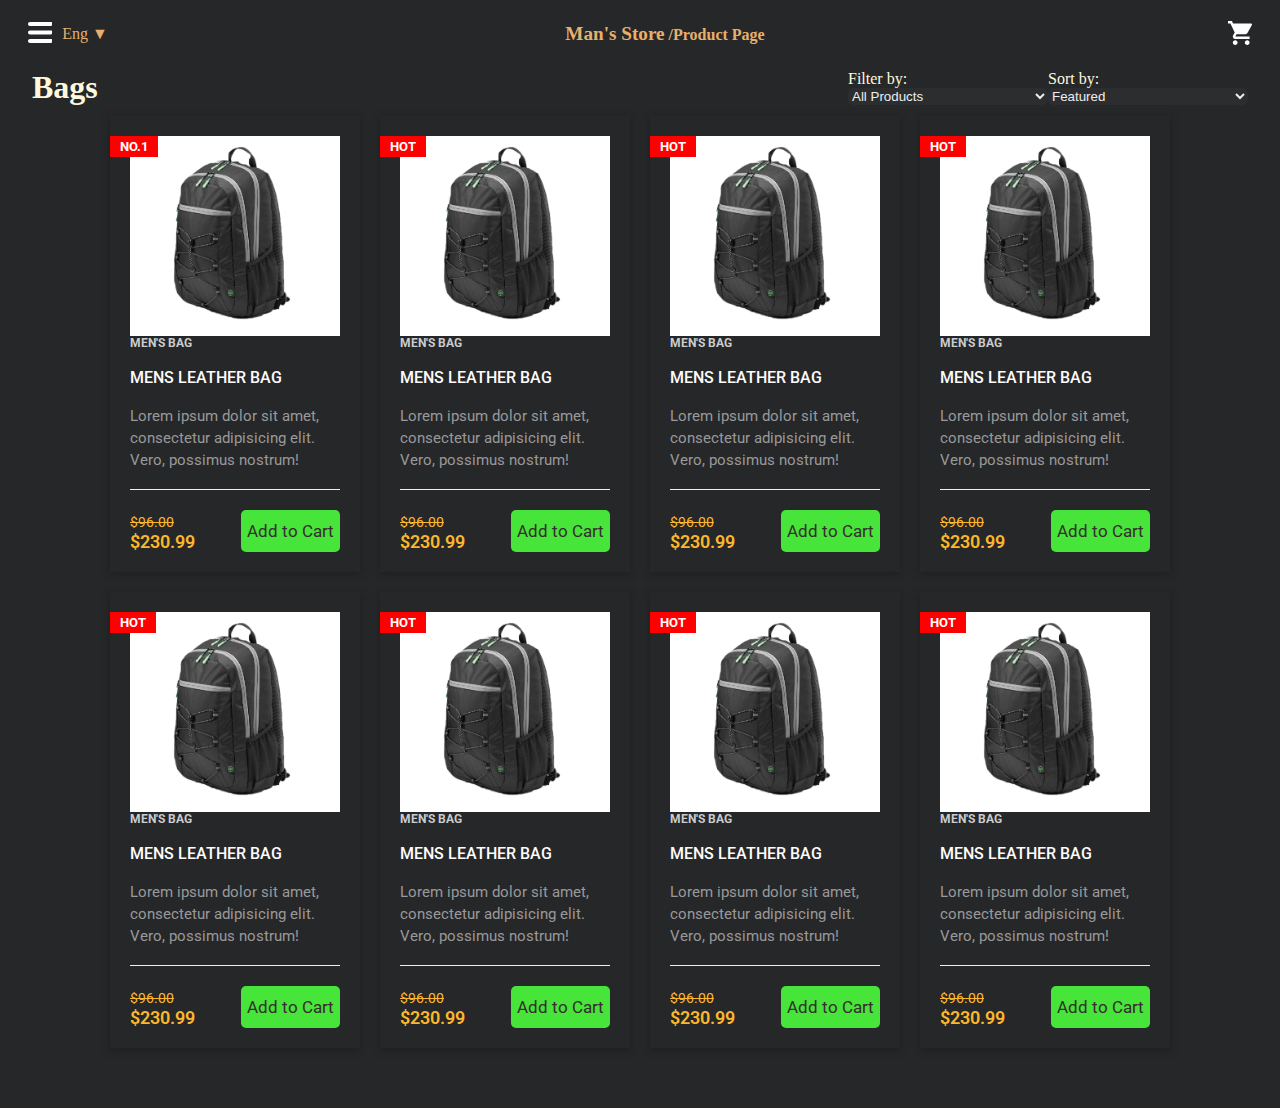
<file: product.html>
<!DOCTYPE html>
<html lang="en">

<head>
    <meta charset="UTF-8">
    <meta name="viewport" content="width=device-width, initial-scale=1.0">
    <meta http-equiv="X-UA-Compatible" content="ie=edge">
    <link rel="stylesheet" href="./css/style.css">
    <link rel="stylesheet" href="./css/ppstyle.css">
    <title>Product Page</title>
</head>

<body>
    <header>
        <div class="menulogo dropdown">
            <span>
                <svg style="fill: white;" version="1.1" id="Capa_1" xmlns="http://www.w3.org/2000/svg"
                    xmlns:xlink="http://www.w3.org/1999/xlink" x="0px" y="0px" width="24.75px" height="24.75px"
                    viewBox="0 0 24.75 24.75" style="enable-background:new 0 0 24.75 24.75;" xml:space="preserve">
                    <g>
                        <path
                            d="M0,3.875c0-1.104,0.896-2,2-2h20.75c1.104,0,2,0.896,2,2s-0.896,2-2,2H2C0.896,5.875,0,4.979,0,3.875z M22.75,10.375H2
                            c-1.104,0-2,0.896-2,2c0,1.104,0.896,2,2,2h20.75c1.104,0,2-0.896,2-2C24.75,11.271,23.855,10.375,22.75,10.375z M22.75,18.875H2
                            c-1.104,0-2,0.896-2,2s0.896,2,2,2h20.75c1.104,0,2-0.896,2-2S23.855,18.875,22.75,18.875z" />
                    </g>
                </svg>
            </span>
            <div class="dropdown-content-menu">
                <p><a href="index.html">Home</a></p>
                <p><a href="about.html">About Us</a></p>
                <p><a href="product.html">Product</a></p>
            </div>
        </div>
        <div class="dropdown">
            <span>Eng ▼</span>
            <!--used alt plus 31 -->
            <div class="dropdown-content">
                <p><a href="#">Spanish</a></p>
            </div>
        </div>
    <div class="center">
            <h2><a href="./index.html">Man's Store</a> <span>/Product Page</span></h2>
        </div>
        <div class="cartlogo">
            <svg style="fill: white; width:24px; height: 24px;" version="1.1" id="Capa_1"
                xmlns="http://www.w3.org/2000/svg" xmlns:xlink="http://www.w3.org/1999/xlink" x="0px" y="0px"
                width="510px" height="510px" viewBox="0 0 510 510" style="enable-background:new 0 0 510 510;"
                xml:space="preserve">
                <g id="shopping-cart">
                    <path d="M153,408c-28.05,0-51,22.95-51,51s22.95,51,51,51s51-22.95,51-51S181.05,408,153,408z M0,0v51h51l91.8,193.8L107.1,306
                   c-2.55,7.65-5.1,17.85-5.1,25.5c0,28.05,22.95,51,51,51h306v-51H163.2c-2.55,0-5.1-2.55-5.1-5.1v-2.551l22.95-43.35h188.7
                   c20.4,0,35.7-10.2,43.35-25.5L504.9,89.25c5.1-5.1,5.1-7.65,5.1-12.75c0-15.3-10.2-25.5-25.5-25.5H107.1L84.15,0H0z M408,408
                   c-28.05,0-51,22.95-51,51s22.95,51,51,51s51-22.95,51-51S436.05,408,408,408z" />
                </g>
            </svg>

        </div>
    </header>
    <nav class="product-filter">

        <h1>Bags</h1>
      
        <div class="sort">
      
          <div class="collection-sort">
            <label>Filter by:</label>
            <select>
              <option value="/">All Products</option>
              <option value="/">Bags</option>
              <option value="/">Watches</option>
              <option value="/">Acessories</option>
              <option value="/">Suit</option>
            </select>
          </div>
      
          <div class="collection-sort">
            <label>Sort by:</label>
            <select>
              <option value="/">Featured</option>
              <option value="/">Top Rated</option>
              <option value="/">New Arivals</option>
            </select>
          </div>
      
        </div>
      
      </nav>

    <div class="productarea">
        <div class="product-card">
            <div class="badge">No.1</div>
            <div class="product-tumb">
                <img src="./images/bag.png" alt="">
            </div>
            <div class="product-details">
                <span class="product-catagory">Men's bag</span>
                <h4><a href="">Mens leather bag</a></h4>
                <p>Lorem ipsum dolor sit amet, consectetur adipisicing elit. Vero, possimus nostrum!</p>
                <div class="product-bottom-details">
                    <div class="product-price"><small>$96.00</small>$230.99</div>
                    <div class="product-links">
                        <a href="">Add to Cart</a>
                    </div>
                </div>
            </div>
        </div>
        <div class="product-card">
            <div class="badge">Hot</div>
            <div class="product-tumb">
                <img src="./images/bag.png" alt="">
            </div>
            <div class="product-details">
                <span class="product-catagory">Men's bag</span>
                <h4><a href="">Mens leather bag</a></h4>
                <p>Lorem ipsum dolor sit amet, consectetur adipisicing elit. Vero, possimus nostrum!</p>
                <div class="product-bottom-details">
                    <div class="product-price"><small>$96.00</small>$230.99</div>
                    <div class="product-links">
                        <a href="">Add to Cart</a>
                    </div>
                </div>
            </div>
        </div>
        <div class="product-card">
            <div class="badge">Hot</div>
            <div class="product-tumb">
                <img src="./images/bag.png" alt="">
            </div>
            <div class="product-details">
                <span class="product-catagory">Men's bag</span>
                <h4><a href="">Mens leather bag</a></h4>
                <p>Lorem ipsum dolor sit amet, consectetur adipisicing elit. Vero, possimus nostrum!</p>
                <div class="product-bottom-details">
                    <div class="product-price"><small>$96.00</small>$230.99</div>
                    <div class="product-links">
                        <a href="">Add to Cart</a>
                    </div>
                </div>
            </div>
        </div>
        <div class="product-card">
            <div class="badge">Hot</div>
            <div class="product-tumb">
                <img src="./images/bag.png" alt="">
            </div>
            <div class="product-details">
                <span class="product-catagory">Men's bag</span>
                <h4><a href="">Mens leather bag</a></h4>
                <p>Lorem ipsum dolor sit amet, consectetur adipisicing elit. Vero, possimus nostrum!</p>
                <div class="product-bottom-details">
                    <div class="product-price"><small>$96.00</small>$230.99</div>
                    <div class="product-links">
                        <a href="">Add to Cart</a>
                    </div>
                </div>
            </div>
        </div>
         <div class="product-card">
            <div class="badge">Hot</div>
            <div class="product-tumb">
                <img src="./images/bag.png" alt="">
            </div>
            <div class="product-details">
                <span class="product-catagory">Men's bag</span>
                <h4><a href="">Mens leather bag</a></h4>
                <p>Lorem ipsum dolor sit amet, consectetur adipisicing elit. Vero, possimus nostrum!</p>
                <div class="product-bottom-details">
                    <div class="product-price"><small>$96.00</small>$230.99</div>
                    <div class="product-links">
                        <a href="">Add to Cart</a>
                    </div>
                </div>
            </div>
        </div>
        <div class="product-card">
            <div class="badge">Hot</div>
            <div class="product-tumb">
                <img src="./images/bag.png" alt="">
            </div>
            <div class="product-details">
                <span class="product-catagory">Men's bag</span>
                <h4><a href="">Mens leather bag</a></h4>
                <p>Lorem ipsum dolor sit amet, consectetur adipisicing elit. Vero, possimus nostrum!</p>
                <div class="product-bottom-details">
                    <div class="product-price"><small>$96.00</small>$230.99</div>
                    <div class="product-links">
                        <a href="">Add to Cart</a>
                    </div>
                </div>
            </div>
        </div>
        <div class="product-card">
            <div class="badge">Hot</div>
            <div class="product-tumb">
                <img src="./images/bag.png" alt="">
            </div>
            <div class="product-details">
                <span class="product-catagory">Men's bag</span>
                <h4><a href="">Mens leather bag</a></h4>
                <p>Lorem ipsum dolor sit amet, consectetur adipisicing elit. Vero, possimus nostrum!</p>
                <div class="product-bottom-details">
                    <div class="product-price"><small>$96.00</small>$230.99</div>
                    <div class="product-links">
                        <a href="">Add to Cart</a>
                    </div>
                </div>
            </div>
        </div>
        <div class="product-card">
            <div class="badge">Hot</div>
            <div class="product-tumb">
                <img src="./images/bag.png" alt="">
            </div>
            <div class="product-details">
                <span class="product-catagory">Men's bag</span>
                <h4><a href="">Mens leather bag</a></h4>
                <p>Lorem ipsum dolor sit amet, consectetur adipisicing elit. Vero, possimus nostrum!</p>
                <div class="product-bottom-details">
                    <div class="product-price"><small>$96.00</small>$230.99</div>
                    <div class="product-links">
                        <a href="">Add to Cart</a>
                    </div>
                </div>
            </div>
        </div>
    </div>
    <div class="last"> </div>

</body>

</html>
</file>
<file: css/style.css>
* {
    margin: 0;
    padding: 0;
    box-sizing: border-box;
}

body {
    justify-content: center;
    align-items: center;
    min-height: 100vh;
    background-color: #262729;
}


/* hearder start */
.dropdown {
    position: relative;
    display: inline-block;
}

.dropdown .dropdown-content {
    display: none;
    position: absolute;
    background-color: #262729;
    min-width: 200px;
    box-shadow: 0px 8px 16px 0px rgba(0, 0, 0, 0.8);
    padding: 12px 16px;
    z-index: 1;
}

.dropdown:hover .dropdown-content {
    display: block;
}

.dropdown-content p:hover{
    transition: all 0.5s;
    background-color: #455470;
}
.dropdown .dropdown-content p a{
    color: rgb(241, 169, 75);
    display: inline-block;
    width: 100%;
    line-height: 2em;
    padding: 0px;
    text-decoration: none;
}


/* doopdown for main menu */
.dropdown-content-menu {
    color: rgb(241, 169, 75);
    display: none;
    position: absolute;
    background-color: #262729;
    min-width: 300px;
    box-shadow: 0px 8px 16px 0px rgba(0, 0, 0, 0.8);
    padding: 12px 16px;
    z-index: 1;
}

.dropdown:hover .dropdown-content-menu {
    display: block;
}

.dropdown .dropdown-content-menu p:hover {
    transition: all 0.5s;
    background-color: #455470;
}

.dropdown .dropdown-content-menu p a {
    display: inline-block;
    width: 100%;
    color: rgb(241, 169, 75);
    line-height: 2em;
    padding: 10px;
    text-decoration: none;
}

header {
    margin: 0px auto;
    z-index: 10;
    padding: 20px;
    width: 100%;
    display: grid;
    position: sticky;
    grid-template-columns: 40px 50px auto 40px;
    align-items: center;
    text-align: center;
    color: rgb(231, 177, 107);
    background: linear-gradient(180deg, rgba(38, 39, 41, 1) 0%, rgba(38, 39, 41, 0.9500175070028011) 87%, rgba(38, 39, 41, 0.5) 95%, rgba(38, 39, 41, 0) 100%);
}

header .center h2 {
    font-size: 1em;
}

header .center h2 a {
    text-decoration: none;
    color: rgb(231, 177, 107);
    font-size: 1.2em;
}

header .cartlogo {
    align-self: flex-end;
    color: #ffffff;
}

/* hear\der end */

.viewarea {
    margin: 0;
}

.container {
    margin: -10px auto 0px auto;
    display: flex;
    flex-wrap: wrap;
    justify-content: center;
    align-items: center;
    position: relative;
    width: 90vw;
    justify-content: space-around;
    background-color: rgba(153, 78, 78, 0.534);
}


.container .box {
    position: relative;
    width: 19.9%;
    height: 95vh;
    overflow: hidden;
    transition: 0.5s all;
}

.container .box:hover {
    z-index: 3;
    transform: scale(1.2);
    box-shadow: 0 25px 40px rgba(0, 0, 0, 0.787);
}

.container .box .imagebox {
    position: absolute;
    top: 0;
    left: 0;
    width: 100%;
    height: 100%;
}

.container .box .imagebox::before {
    content: '';
    position: absolute;
    top: 0;
    left: 0;
    width: 100%;
    height: 100%;
    z-index: 1;
    background: linear-gradient(180deg, #262729, #262729d0, #262729);
    mix-blend-mode: normal;
    opacity: 1;
    transition: 0.5s;
}

.container .box:hover .imagebox::before {
    background: linear-gradient(180deg, #262729b6, #26272991, #26272998);
}

.container .box .imagebox img {
    position: absolute;
    top: 0;
    left: 0;
    width: 100%;
    height: 100%;
    object-fit: cover;
}

.container .box .content {
    position: absolute;
    top: 0;
    left: 0;
    width: 100%;
    height: 100%;
    z-index: 1;
    display: flex;
    padding: 20px;
    align-items: flex-end;
    color: #ffffff;
    transition: 0.5s;
    margin-bottom: 1em;
    font-size: 20px;
    transform: translateY(400px);
}

.container .box:hover .content {
    transform: translateY(-90px);
}

.container .box .content h2 {
    color: rgb(241, 169, 75);

}

.container .box .content p {
    font-size: small;
    color: rgb(236, 205, 163);

}

.container .box .content a {
    margin-top: 3px;
    padding: 2px 10px;
    font-size: 15px;
    color: rgb(231, 177, 107);
    background-color: #262729b9;
    box-shadow: 0px 0px 22px -5px rgba(0, 0, 0, 0.918);
    text-decoration: none;
    border-radius: 5px;
    transition: all 0.5s;
}

.container .box .content a:hover {
    background-color: #262729e7;
    color: rgb(241, 169, 75);

}

/* home page ends here */
.container3 {
    margin: 0 auto;
    padding-top: 30px;
    width: 90vw;
    position: relative;
    display: grid;
    grid-template-columns: 20vw auto;
    justify-content: space-between;
    align-items: center;
}

.container3 h1 {
    color: rgb(241, 169, 75);
    padding: 10px;
}

.aboutus {
    color: rgb(223, 181, 128);
}


.container2 {
    margin: 0 auto;
    width: 90vw;
    position: relative;
    display: flex;
    justify-content: space-between;
    align-items: center;
}

.container2 .card {
    position: relative;
}

.container2 .card .face {
    width: 300px;
    height: 200px;
    transition: 0.5s;
}

.container2 .card .face.face1 {
    position: relative;
    background: rgb(68, 67, 67);
    display: flex;
    justify-content: center;
    align-items: center;
    box-sizing: border-box;
    z-index: 1;
    transform: translateY(100px)
}

.container2 .card:hover .face.face1 {
    background: rgb(199, 20, 80);
    transform: translateY(0)
}

.container2 .card .face.face1 .content {
    opacity: 0.8;
    transition: 0.5s;
}

.container2 .card:hover .face.face1 .content {
    opacity: 1;
}

.container2 .card .face.face1 .content img {
    max-width: 150px;
    display: inline-block;
    transition: 0.5s;
}

.container2 .card:hover .face.face1 .content img {
    max-width: 100px;
}

.container2 .card .face.face1 .content h3 {
    text-align: center;
    margin: 10px 0 0;
    padding: 0;
    color: rgb(0, 0, 0);
    font-size: 1.5em;
}

.container2 .card .face.face2 {
    position: relative;
    background: #fff;
    display: flex;
    justify-content: center;
    align-items: center;
    padding: 20px;
    box-sizing: border-box;
    box-shadow: 0 20px 50px rgba(0, 0, 0, 0.8);
    transform: translateY(-100px)
}

.container2 .card:hover .face.face2 {
    transform: translateY(0);
}

.container2 .card .face.face2 .content {
    margin: 0px;
    padding: 0px;
}

.container2 .card .face.face2 .content p {
    margin: 0;
    padding: 0;
    text-align: justify;
}

.container2 .card .face.face2 .content a {
    margin: 15px 0 0;
    display: inline-block;
    border: 1px solid #333;
    text-decoration: none;
    font-weight: 900;
    color: #333;
    padding: 5px;
}

.container2 .card .face.face2 .content a:hover {
    background-color: #333;
    color: #fff;
}

.last {
    height: 50px;
}


@media only screen and (max-width: 650px) {
    .container .box {
        position: relative;
        width: 50%;
        height: 50vh;
        overflow: hidden;
        transition: 0.5s all;
    }

    .container .box:last-child {
        width: 100%;
        height: 50vh;
    }

    .container .box .imagebox::before {
        background: linear-gradient(180deg, #262729b7, #262729d0, #262729ab);
        opacity: 1;
        transition: 0.5s;
    }

    .container .box:hover .imagebox::before {
        background: linear-gradient(180deg, #2627296b, #26272965, #26272967);
    }

}

@media only screen and (max-width: 450px) {
    header .center h2 a {
        text-decoration: none;
        color: rgb(231, 177, 107);
        font-size: 20px;
    }

    .container .box {
        position: relative;
        width: 100%;
        height: 50vh;
        overflow: hidden;
        transition: 0.5s all;
    }

    .container .box:last-child {
        width: 100%;
        height: 50vh;
    }

    .container .box .imagebox::before {
        background: linear-gradient(180deg, #262729b7, #262729d0, #262729ab);
        opacity: 1;
        transition: 0.5s;
    }

    .container .box:hover .imagebox::before {
        background: linear-gradient(180deg, #2627296b, #26272965, #26272967);
    }

}
</file>
<file: css/ppstyle.css>
@import url('https://fonts.googleapis.com/css?family=Roboto:400,500,700');
*
{
    -webkit-box-sizing: border-box;
            box-sizing: border-box;
    margin: 0;
    padding: 0;
}

.product-links a:hover {
    color: #fdfcf9;
}
.product-filter {
    display: flex;
}

.product-filter h1 {
    flex-grow: 1;
}

.sort {
    display: flex;
}

.collection-sort {
    display: flex;
    flex-direction: column;
}
.collection-sort select{
    color: #eee;
    width: 200px;
    border: none;
    user-select: none;
    border-radius: 5px;
    background-color: #2c2d2f;
}

.product-filter {
    color: cornsilk;
    margin: 0px auto 0px auto;
    display: flex;
    flex-wrap: wrap;
    justify-content: center;
    align-items: center;
    position: relative;
    width: 95vw;
    justify-content: space-around;
}

a
{
    text-decoration: none;
}
.productarea{
    display: flex;
    flex-wrap: wrap;
    justify-content: center;
    align-items: center;
    position: relative;
}
.product-card {
    padding: 20px;
    width: 250px;
    position: relative;
    box-shadow: 0 2px 7px #1f1f1f;
    margin: 10px 10px;
    background: #262729;
    float: left;
    font-family: 'Roboto', sans-serif;

}

.badge {
    position: absolute;
    left: 0;
    top: 20px;
    text-transform: uppercase;
    font-size: 13px;
    font-weight: 700;
    background: red;
    color: #fff;
    padding: 3px 10px;
}

.product-tumb {
    display: flex;
    align-items: center;
    justify-content: center;
    height: 200px;
    padding: 10px;
    background: #ffffff;
}

.product-tumb img {
    max-width: 100%;
    max-height: 100%;
}

.product-details {
    padding: 0px;
}

.product-catagory {
    display: block;
    font-size: 12px;
    font-weight: 700;
    text-transform: uppercase;
    color: #ccc;
    margin-bottom: 18px;
}

.product-details h4 a {
    font-weight: 500;
    display: block;
    margin-bottom: 18px;
    text-transform: uppercase;
    color: #fffbfb;
    text-decoration: none;
    transition: 0.3s;
}

.product-details h4 a:hover {
    color: #fbb72c;
}

.product-details p {
    font-size: 15px;
    line-height: 22px;
    margin-bottom: 18px;
    color: #999;
}

.product-bottom-details {
    overflow: hidden;
    border-top: 1px solid #eee;
    padding-top: 20px;
}

.product-bottom-details div {
    float: left;
    width: 50%;
}

.product-price {
    font-size: 18px;
    color: #fbb72c;
    font-weight: 600;
}

.product-price small {
    font-size: 80%;
    font-weight: 400;
    text-decoration: line-through;
    display: inline-block;
    margin-right: 5px;
}

.product-links {
    text-align: right;
}

.product-links a {
    display: inline-block;
    border-radius: 5px;
    padding: 10px 5px;
    color: #352e2e;
    background-color: rgb(71, 228, 57);
    transition: 0.3s;
    font-size: 17px;
    border: 1px solid rgba(0, 0, 0, 0);
}
</file>
